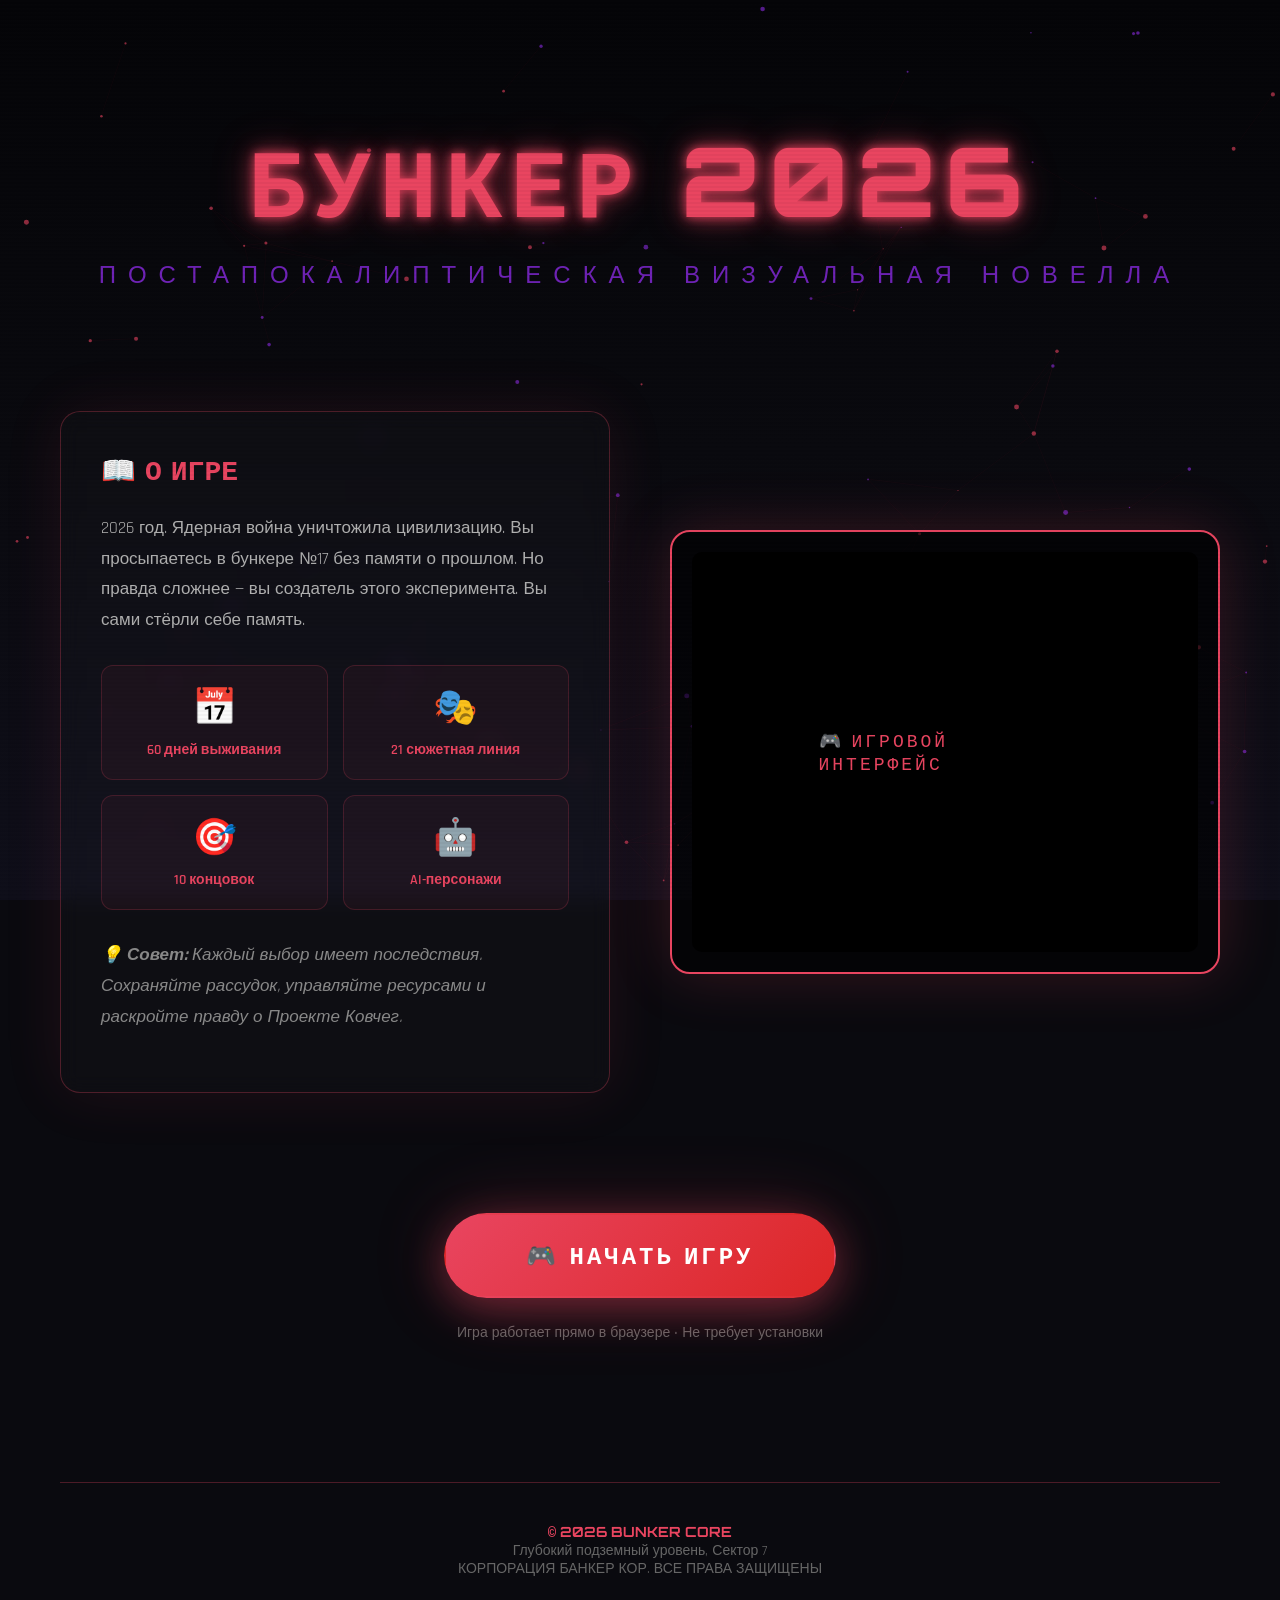
<file: index.html>
<!DOCTYPE html>
<html lang="ru">
<head>
    <meta charset="UTF-8">
    <meta name="viewport" content="width=device-width, initial-scale=1.0">
    <title>БУНКЕР 2026 — Постапокалиптическая визуальная новелла</title>
    <style>
        @import url('https://fonts.googleapis.com/css2?family=Orbitron:wght@400;700;900&family=Rajdhani:wght@300;500;700&display=swap');
        
        * {
            margin: 0; 
            padding: 0;
            box-sizing: border-box;
        }

        :root {
            --neon-red: #e94560;
            --neon-purple: #8a2be2;
            --dark-bg: #0a0a0f;
            --darker: #050508;
        }

        body {
            font-family: 'Rajdhani', sans-serif;
            background: var(--dark-bg);
            color: #e0e0e0;
            overflow-x: hidden;
            min-height: 100vh;
        }

        /* Анимированный фон */
        #particles-canvas {
            position: fixed;
            top: 0;
            left: 0;
            width: 100%;
            height: 100%;
            z-index: 0;
            background: linear-gradient(180deg, var(--darker) 0%, var(--dark-bg) 50%, #0f0f1a 100%);
        }

        .container {
            position: relative;
            z-index: 1;
            max-width: 1200px;
            margin: 0 auto;
            padding: 40px 20px;
        }

        /* Шапка с глитч-эффектом */
        header {
            text-align: center;
            padding: 80px 20px 60px;
        }

        .glitch {
            font-family: 'Orbitron', monospace;
            font-size: clamp(48px, 10vw, 96px);
            font-weight: 900;
            color: var(--neon-red);
            text-transform: uppercase;
            letter-spacing: 8px;
            position: relative;
            text-shadow: 
                0 0 10px rgba(233, 69, 96, 0.8),
                0 0 20px rgba(233, 69, 96, 0.6),
                0 0 40px rgba(233, 69, 96, 0.4);
            animation: glitch-skew 4s infinite;
        }

        .subtitle {
            font-size: clamp(16px, 3vw, 24px);
            color: var(--neon-purple);
            letter-spacing: 12px;
            margin-top: 15px;
            text-transform: uppercase;
            opacity: 0.8;
            animation: pulse 3s ease-in-out infinite;
        }

        /* Основной контент */
        .content {
            display: grid;
            grid-template-columns: 1fr 1fr;
            gap: 60px;
            align-items: center;
            margin: 60px 0;
        }

        .description {
            background: rgba(255, 255, 255, 0.02);
            border: 1px solid rgba(233, 69, 96, 0.3);
            border-radius: 20px;
            padding: 40px;
            backdrop-filter: blur(10px);
            box-shadow: 0 0 60px rgba(233, 69, 96, 0.1);
        }

        .description h2 {
            font-family: 'Orbitron', monospace;
            color: var(--neon-red);
            font-size: 28px;
            margin-bottom: 25px;
            display: flex;
            align-items: center;
            gap: 15px;
        }

        .description p {
            font-size: 17px;
            line-height: 1.8;
            color: #b0b0b0;
            margin-bottom: 20px;
        }

        /* Фичи */
        .features {
            display: grid;
            grid-template-columns: 1fr 1fr;
            gap: 15px;
            margin: 30px 0;
        }

        .feature {
            background: rgba(233, 69, 96, 0.05);
            border: 1px solid rgba(233, 69, 96, 0.2);
            border-radius: 12px;
            padding: 20px;
            text-align: center;
            transition: all 0.3s;
        }

        .feature:hover {
            transform: translateY(-5px);
            border-color: var(--neon-red);
            box-shadow: 0 10px 30px rgba(233, 69, 96, 0.3);
        }

        .feature-icon {
            font-size: 36px;
            margin-bottom: 10px;
            display: block;
        }

        .feature-text {
            font-size: 14px;
            color: var(--neon-red);
            font-weight: 600;
        }

        /* Кнопка */
        .play-section {
            text-align: center;
            padding: 60px 20px;
        }

        .play-button {
            display: inline-block;
            padding: 25px 80px;
            background: linear-gradient(135deg, var(--neon-red) 0%, #dc2626 100%);
            color: white;
            text-decoration: none;
            border-radius: 50px;
            font-family: 'Orbitron', monospace;
            font-size: 24px;
            font-weight: 700;
            text-transform: uppercase;
            letter-spacing: 3px;
            box-shadow: 
                0 10px 40px rgba(233, 69, 96, 0.4),
                0 0 80px rgba(233, 69, 96, 0.2);
            transition: all 0.3s;
            border: 2px solid transparent;
            position: relative;
            overflow: hidden;
            cursor: pointer;
        }

        .play-button:hover {
            transform: translateY(-5px) scale(1.05);
            box-shadow: 
                0 15px 50px rgba(233, 69, 96, 0.6),
                0 0 100px rgba(233, 69, 96, 0.4);
            border-color: rgba(255, 255, 255, 0.3);
        }

        /* Скриншоты/превью */
        .preview {
            background: rgba(0, 0, 0, 0.6);
            border: 2px solid var(--neon-red);
            border-radius: 20px;
            padding: 20px;
            box-shadow: 0 0 60px rgba(233, 69, 96, 0.2);
        }

        .preview-frame {
            width: 100%;
            height: 400px;
            background: #000;
            border-radius: 10px;
            display: flex;
            align-items: center;
            justify-content: center;
            color: #666;
            font-size: 18px;
            position: relative;
            overflow: hidden;
        }

        .preview-frame::before {
            content: '🎮 ИГРОВОЙ ИНТЕРФЕЙС';
            position: absolute;
            top: 50%;
            left: 50%;
            transform: translate(-50%, -50%);
            font-family: 'Orbitron', monospace;
            color: var(--neon-red);
            letter-spacing: 3px;
        }

        /* Футер */
        footer {
            text-align: center;
            padding: 40px 20px;
            margin-top: 80px;
            border-top: 1px solid rgba(233, 69, 96, 0.3);
            color: #666;
            font-size: 14px;
        }

        footer strong {
            color: var(--neon-red);
            font-family: 'Orbitron', monospace;
        }

        /* Адаптивность */
        @media (max-width: 768px) {
            .content {
                grid-template-columns: 1fr;
                gap: 40px;
            }
            .features {
                grid-template-columns: 1fr;
            }
        }

        /* Анимации */
        @keyframes pulse {
            0%, 100% { opacity: 0.6; }
            50% { opacity: 1; }
        }

        @keyframes glitch-skew {
            0%, 100% { transform: skew(0deg); }
            10% { transform: skew(-2deg); }
            20% { transform: skew(2deg); }
            30% { transform: skew(0deg); }
        }

        .scanlines {
            position: fixed;
            top: 0;
            left: 0;
            width: 100%;
            height: 100%;
            background: linear-gradient(
                to bottom,
                rgba(255,255,255,0),
                rgba(255,255,255,0) 50%,
                rgba(0,0,0,0.1) 50%,
                rgba(0,0,0,0.1)
            );
            background-size: 100% 4px;
            z-index: 9999;
            pointer-events: none;
            opacity: 0.3;
        }
    </style>
</head>
<body>
    <canvas id="particles-canvas"></canvas>
    <div class="scanlines"></div>

    <div class="container">
        <header>
            <h1 class="glitch" data-text="БУНКЕР 2026">БУНКЕР 2026</h1>
            <p class="subtitle">Постапокалиптическая визуальная новелла</p>
        </header>

        <div class="content">
            <div class="description">
                <h2>📖 О ИГРЕ</h2>
                <p>
                    2026 год. Ядерная война уничтожила цивилизацию. Вы просыпаетесь в бункере №17 
                    без памяти о прошлом. Но правда сложнее — вы создатель этого эксперимента. 
                    Вы сами стёрли себе память.
                </p>
                
                <div class="features">
                    <div class="feature">
                        <span class="feature-icon">📅</span>
                        <div class="feature-text">60 дней выживания</div>
                    </div>
                    <div class="feature">
                        <span class="feature-icon">🎭</span>
                        <div class="feature-text">21 сюжетная линия</div>
                    </div>
                    <div class="feature">
                        <span class="feature-icon">🎯</span>
                        <div class="feature-text">10 концовок</div>
                    </div>
                    <div class="feature">
                        <span class="feature-icon">🤖</span>
                        <div class="feature-text">AI-персонажи</div>
                    </div>
                </div>

                <p style="margin-top: 25px; font-style: italic; color: #888;">
                    💡 <strong>Совет:</strong> Каждый выбор имеет последствия. 
                    Сохраняйте рассудок, управляйте ресурсами и раскройте правду о Проекте Ковчег.
                </p>
            </div>

            <div class="preview">
                <div class="preview-frame"></div>
            </div>
        </div>

        <div class="play-section">
            <a href="game.html" class="play-button">🎮 НАЧАТЬ ИГРУ</a>
            <p style="margin-top: 20px; color: #666; font-size: 14px;">
                Игра работает прямо в браузере • Не требует установки
            </p>
        </div>

        <footer>
            <p><strong>© 2026 BUNKER CORE</strong></p>
            <p>Глубокий подземный уровень, Сектор 7<br>
            КОРПОРАЦИЯ БАНКЕР КОР. ВСЕ ПРАВА ЗАЩИЩЕНЫ</p>
        </footer>
    </div>

    <script>
        // Анимация частиц
        const canvas = document.getElementById('particles-canvas');
        const ctx = canvas.getContext('2d');
        
        canvas.width = window.innerWidth;
        canvas.height = window.innerHeight;

        const particles = [];
        const particleCount = 100;

        class Particle {
            constructor() {
                this.x = Math.random() * canvas.width;
                this.y = Math.random() * canvas.height;
                this.size = Math.random() * 2 + 0.5;
                this.speedX = Math.random() * 1 - 0.5;
                this.speedY = Math.random() * 1 - 0.5;
                this.color = Math.random() > 0.5 ? '#e94560' : '#8a2be2';
            }

            update() {
                this.x += this.speedX;
                this.y += this.speedY;

                if (this.x > canvas.width) this.x = 0;
                if (this.x < 0) this.x = canvas.width;
                if (this.y > canvas.height) this.y = 0;
                if (this.y < 0) this.y = canvas.height;
            }

            draw() {
                ctx.fillStyle = this.color;
                ctx.globalAlpha = 0.6;
                ctx.beginPath();
                ctx.arc(this.x, this.y, this.size, 0, Math.PI * 2);
                ctx.fill();
            }
        }

        function init() {
            for (let i = 0; i < particleCount; i++) {
                particles.push(new Particle());
            }
        }

        function animate() {
            ctx.clearRect(0, 0, canvas.width, canvas.height);
            
            for (let i = 0; i < particles.length; i++) {
                particles[i].update();
                particles[i].draw();
                
                for (let j = i; j < particles.length; j++) {
                    const dx = particles[i].x - particles[j].x;
                    const dy = particles[i].y - particles[j].y;
                    const distance = Math.sqrt(dx * dx + dy * dy);
                    
                    if (distance < 100) {
                        ctx.beginPath();
                        ctx.strokeStyle = 'rgba(233, 69, 96, 0.1)';
                        ctx.lineWidth = 0.5;
                        ctx.moveTo(particles[i].x, particles[i].y);
                        ctx.lineTo(particles[j].x, particles[j].y);
                        ctx.stroke();
                    }
                }
            }
            
            requestAnimationFrame(animate);
        }

        init();
        animate();

        window.addEventListener('resize', () => {
            canvas.width = window.innerWidth;
            canvas.height = window.innerHeight;
        });
    </script>
</body>
</html>
</file>
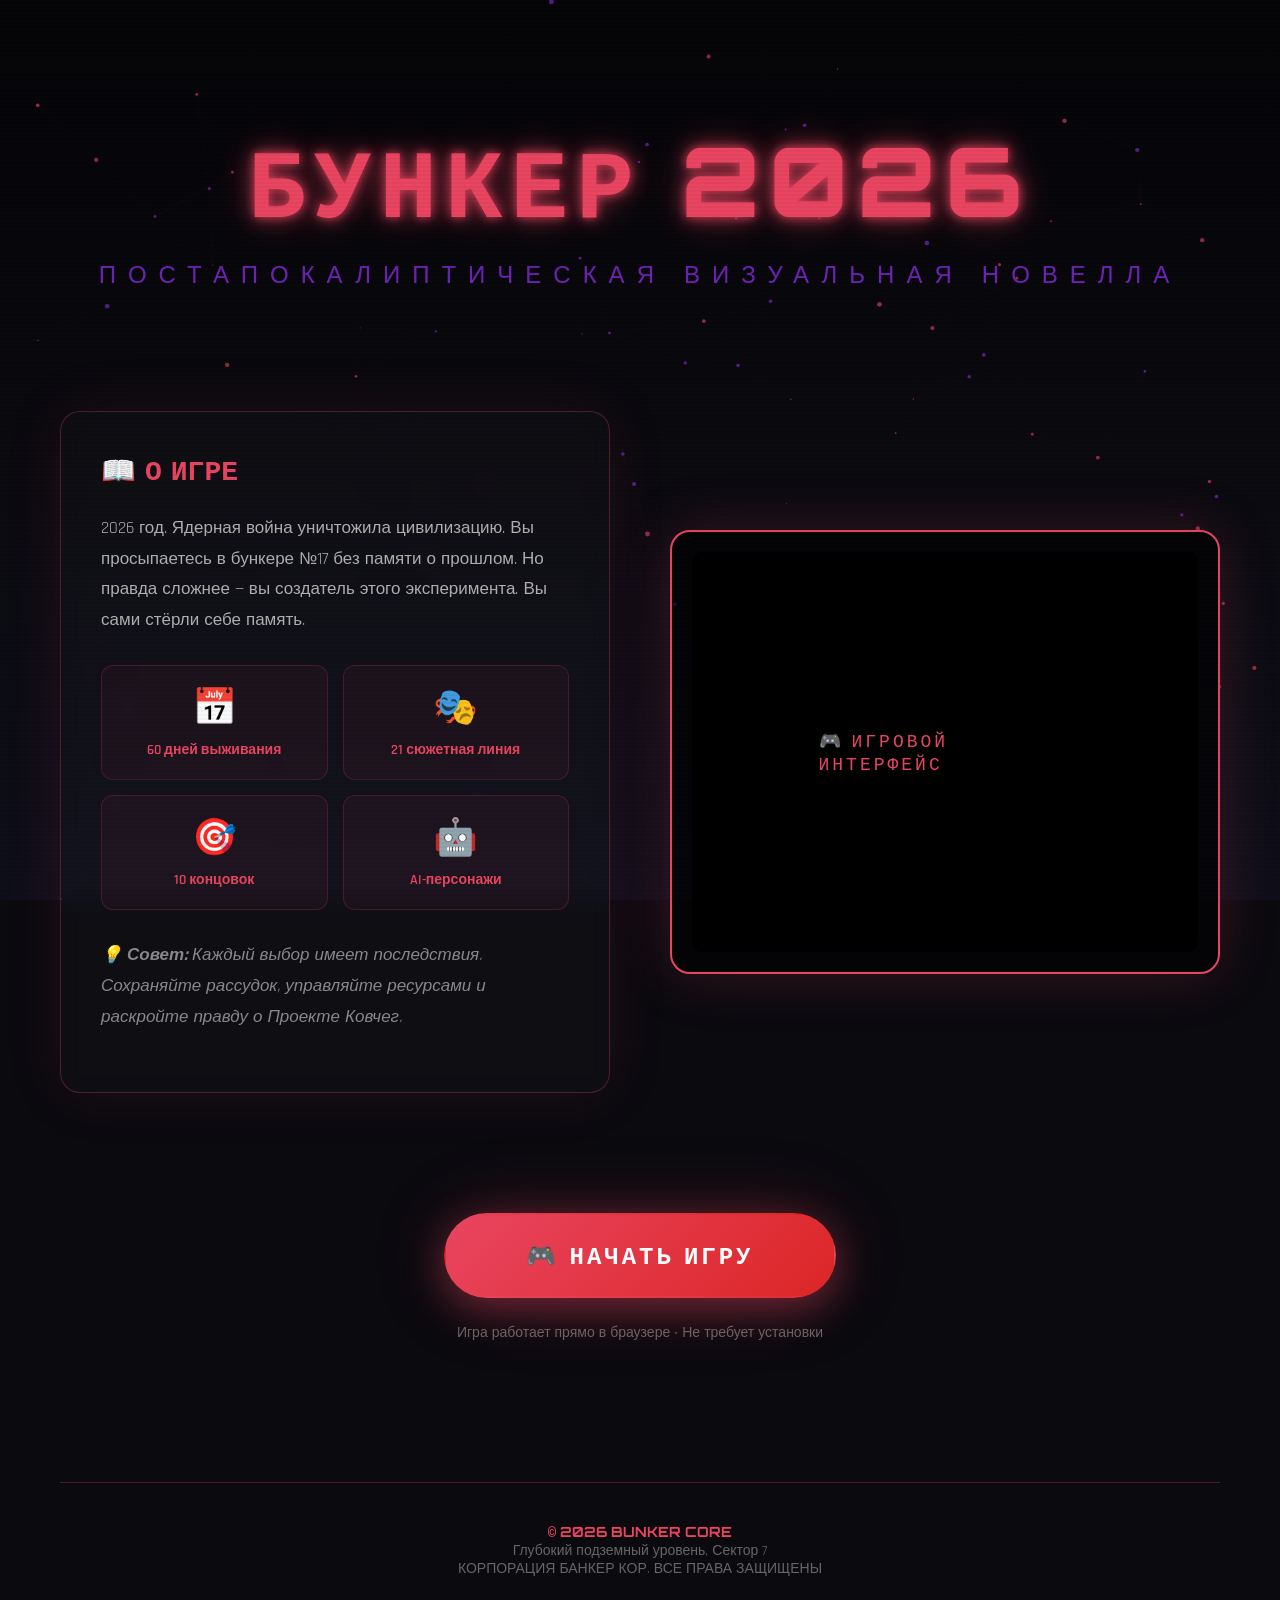
<file: site.html>
<!DOCTYPE html>
<html lang="ru">
<head>
    <meta charset="UTF-8">
    <meta name="viewport" content="width=device-width, initial-scale=1.0">
    <title>БУНКЕР 2026 — Постапокалиптическая визуальная новелла</title>
    <style>
        @import url('https://fonts.googleapis.com/css2?family=Orbitron:wght@400;700;900&family=Rajdhani:wght@300;500;700&display=swap');
        
        * {
            margin: 0; 
            padding: 0;
            box-sizing: border-box;
        }

        :root {
            --neon-red: #e94560;
            --neon-purple: #8a2be2;
            --dark-bg: #0a0a0f;
            --darker: #050508;
        }

        body {
            font-family: 'Rajdhani', sans-serif;
            background: var(--dark-bg);
            color: #e0e0e0;
            overflow-x: hidden;
            min-height: 100vh;
        }

        /* Анимированный фон */
        #particles-canvas {
            position: fixed;
            top: 0;
            left: 0;
            width: 100%;
            height: 100%;
            z-index: 0;
            background: linear-gradient(180deg, var(--darker) 0%, var(--dark-bg) 50%, #0f0f1a 100%);
        }

        .container {
            position: relative;
            z-index: 1;
            max-width: 1200px;
            margin: 0 auto;
            padding: 40px 20px;
        }

        /* Шапка с глитч-эффектом */
        header {
            text-align: center;
            padding: 80px 20px 60px;
        }

        .glitch {
            font-family: 'Orbitron', monospace;
            font-size: clamp(48px, 10vw, 96px);
            font-weight: 900;
            color: var(--neon-red);
            text-transform: uppercase;
            letter-spacing: 8px;
            position: relative;
            text-shadow: 
                0 0 10px rgba(233, 69, 96, 0.8),
                0 0 20px rgba(233, 69, 96, 0.6),
                0 0 40px rgba(233, 69, 96, 0.4);
            animation: glitch-skew 4s infinite;
        }

        .subtitle {
            font-size: clamp(16px, 3vw, 24px);
            color: var(--neon-purple);
            letter-spacing: 12px;
            margin-top: 15px;
            text-transform: uppercase;
            opacity: 0.8;
            animation: pulse 3s ease-in-out infinite;
        }

        /* Основной контент */
        .content {
            display: grid;
            grid-template-columns: 1fr 1fr;
            gap: 60px;
            align-items: center;
            margin: 60px 0;
        }

        .description {
            background: rgba(255, 255, 255, 0.02);
            border: 1px solid rgba(233, 69, 96, 0.3);
            border-radius: 20px;
            padding: 40px;
            backdrop-filter: blur(10px);
            box-shadow: 0 0 60px rgba(233, 69, 96, 0.1);
        }

        .description h2 {
            font-family: 'Orbitron', monospace;
            color: var(--neon-red);
            font-size: 28px;
            margin-bottom: 25px;
            display: flex;
            align-items: center;
            gap: 15px;
        }

        .description p {
            font-size: 17px;
            line-height: 1.8;
            color: #b0b0b0;
            margin-bottom: 20px;
        }

        /* Фичи */
        .features {
            display: grid;
            grid-template-columns: 1fr 1fr;
            gap: 15px;
            margin: 30px 0;
        }

        .feature {
            background: rgba(233, 69, 96, 0.05);
            border: 1px solid rgba(233, 69, 96, 0.2);
            border-radius: 12px;
            padding: 20px;
            text-align: center;
            transition: all 0.3s;
        }

        .feature:hover {
            transform: translateY(-5px);
            border-color: var(--neon-red);
            box-shadow: 0 10px 30px rgba(233, 69, 96, 0.3);
        }

        .feature-icon {
            font-size: 36px;
            margin-bottom: 10px;
            display: block;
        }

        .feature-text {
            font-size: 14px;
            color: var(--neon-red);
            font-weight: 600;
        }

        /* Кнопка */
        .play-section {
            text-align: center;
            padding: 60px 20px;
        }

        .play-button {
            display: inline-block;
            padding: 25px 80px;
            background: linear-gradient(135deg, var(--neon-red) 0%, #dc2626 100%);
            color: white;
            text-decoration: none;
            border-radius: 50px;
            font-family: 'Orbitron', monospace;
            font-size: 24px;
            font-weight: 700;
            text-transform: uppercase;
            letter-spacing: 3px;
            box-shadow: 
                0 10px 40px rgba(233, 69, 96, 0.4),
                0 0 80px rgba(233, 69, 96, 0.2);
            transition: all 0.3s;
            border: 2px solid transparent;
            position: relative;
            overflow: hidden;
            cursor: pointer;
        }

        .play-button:hover {
            transform: translateY(-5px) scale(1.05);
            box-shadow: 
                0 15px 50px rgba(233, 69, 96, 0.6),
                0 0 100px rgba(233, 69, 96, 0.4);
            border-color: rgba(255, 255, 255, 0.3);
        }

        /* Скриншоты/превью */
        .preview {
            background: rgba(0, 0, 0, 0.6);
            border: 2px solid var(--neon-red);
            border-radius: 20px;
            padding: 20px;
            box-shadow: 0 0 60px rgba(233, 69, 96, 0.2);
        }

        .preview-frame {
            width: 100%;
            height: 400px;
            background: #000;
            border-radius: 10px;
            display: flex;
            align-items: center;
            justify-content: center;
            color: #666;
            font-size: 18px;
            position: relative;
            overflow: hidden;
        }

        .preview-frame::before {
            content: '🎮 ИГРОВОЙ ИНТЕРФЕЙС';
            position: absolute;
            top: 50%;
            left: 50%;
            transform: translate(-50%, -50%);
            font-family: 'Orbitron', monospace;
            color: var(--neon-red);
            letter-spacing: 3px;
        }

        /* Футер */
        footer {
            text-align: center;
            padding: 40px 20px;
            margin-top: 80px;
            border-top: 1px solid rgba(233, 69, 96, 0.3);
            color: #666;
            font-size: 14px;
        }

        footer strong {
            color: var(--neon-red);
            font-family: 'Orbitron', monospace;
        }

        /* Адаптивность */
        @media (max-width: 768px) {
            .content {
                grid-template-columns: 1fr;
                gap: 40px;
            }
            .features {
                grid-template-columns: 1fr;
            }
        }

        /* Анимации */
        @keyframes pulse {
            0%, 100% { opacity: 0.6; }
            50% { opacity: 1; }
        }

        @keyframes glitch-skew {
            0%, 100% { transform: skew(0deg); }
            10% { transform: skew(-2deg); }
            20% { transform: skew(2deg); }
            30% { transform: skew(0deg); }
        }

        .scanlines {
            position: fixed;
            top: 0;
            left: 0;
            width: 100%;
            height: 100%;
            background: linear-gradient(
                to bottom,
                rgba(255,255,255,0),
                rgba(255,255,255,0) 50%,
                rgba(0,0,0,0.1) 50%,
                rgba(0,0,0,0.1)
            );
            background-size: 100% 4px;
            z-index: 9999;
            pointer-events: none;
            opacity: 0.3;
        }
    </style>
</head>
<body>
    <canvas id="particles-canvas"></canvas>
    <div class="scanlines"></div>

    <div class="container">
        <header>
            <h1 class="glitch" data-text="БУНКЕР 2026">БУНКЕР 2026</h1>
            <p class="subtitle">Постапокалиптическая визуальная новелла</p>
        </header>

        <div class="content">
            <div class="description">
                <h2>📖 О ИГРЕ</h2>
                <p>
                    2026 год. Ядерная война уничтожила цивилизацию. Вы просыпаетесь в бункере №17 
                    без памяти о прошлом. Но правда сложнее — вы создатель этого эксперимента. 
                    Вы сами стёрли себе память.
                </p>
                
                <div class="features">
                    <div class="feature">
                        <span class="feature-icon">📅</span>
                        <div class="feature-text">60 дней выживания</div>
                    </div>
                    <div class="feature">
                        <span class="feature-icon">🎭</span>
                        <div class="feature-text">21 сюжетная линия</div>
                    </div>
                    <div class="feature">
                        <span class="feature-icon">🎯</span>
                        <div class="feature-text">10 концовок</div>
                    </div>
                    <div class="feature">
                        <span class="feature-icon">🤖</span>
                        <div class="feature-text">AI-персонажи</div>
                    </div>
                </div>

                <p style="margin-top: 25px; font-style: italic; color: #888;">
                    💡 <strong>Совет:</strong> Каждый выбор имеет последствия. 
                    Сохраняйте рассудок, управляйте ресурсами и раскройте правду о Проекте Ковчег.
                </p>
            </div>

            <div class="preview">
                <div class="preview-frame"></div>
            </div>
        </div>

        <div class="play-section">
            <a href="index.html" class="play-button">🎮 НАЧАТЬ ИГРУ</a>
            <p style="margin-top: 20px; color: #666; font-size: 14px;">
                Игра работает прямо в браузере • Не требует установки
            </p>
        </div>

        <footer>
            <p><strong>© 2026 BUNKER CORE</strong></p>
            <p>Глубокий подземный уровень, Сектор 7<br>
            КОРПОРАЦИЯ БАНКЕР КОР. ВСЕ ПРАВА ЗАЩИЩЕНЫ</p>
        </footer>
    </div>

    <script>
        // Анимация частиц
        const canvas = document.getElementById('particles-canvas');
        const ctx = canvas.getContext('2d');
        
        canvas.width = window.innerWidth;
        canvas.height = window.innerHeight;

        const particles = [];
        const particleCount = 100;

        class Particle {
            constructor() {
                this.x = Math.random() * canvas.width;
                this.y = Math.random() * canvas.height;
                this.size = Math.random() * 2 + 0.5;
                this.speedX = Math.random() * 1 - 0.5;
                this.speedY = Math.random() * 1 - 0.5;
                this.color = Math.random() > 0.5 ? '#e94560' : '#8a2be2';
            }

            update() {
                this.x += this.speedX;
                this.y += this.speedY;

                if (this.x > canvas.width) this.x = 0;
                if (this.x < 0) this.x = canvas.width;
                if (this.y > canvas.height) this.y = 0;
                if (this.y < 0) this.y = canvas.height;
            }

            draw() {
                ctx.fillStyle = this.color;
                ctx.globalAlpha = 0.6;
                ctx.beginPath();
                ctx.arc(this.x, this.y, this.size, 0, Math.PI * 2);
                ctx.fill();
            }
        }

        function init() {
            for (let i = 0; i < particleCount; i++) {
                particles.push(new Particle());
            }
        }

        function animate() {
            ctx.clearRect(0, 0, canvas.width, canvas.height);
            
            for (let i = 0; i < particles.length; i++) {
                particles[i].update();
                particles[i].draw();
                
                for (let j = i; j < particles.length; j++) {
                    const dx = particles[i].x - particles[j].x;
                    const dy = particles[i].y - particles[j].y;
                    const distance = Math.sqrt(dx * dx + dy * dy);
                    
                    if (distance < 100) {
                        ctx.beginPath();
                        ctx.strokeStyle = 'rgba(233, 69, 96, 0.1)';
                        ctx.lineWidth = 0.5;
                        ctx.moveTo(particles[i].x, particles[i].y);
                        ctx.lineTo(particles[j].x, particles[j].y);
                        ctx.stroke();
                    }
                }
            }
            
            requestAnimationFrame(animate);
        }

        init();
        animate();

        window.addEventListener('resize', () => {
            canvas.width = window.innerWidth;
            canvas.height = window.innerHeight;
        });
    </script>
</body>
</html>
</file>
